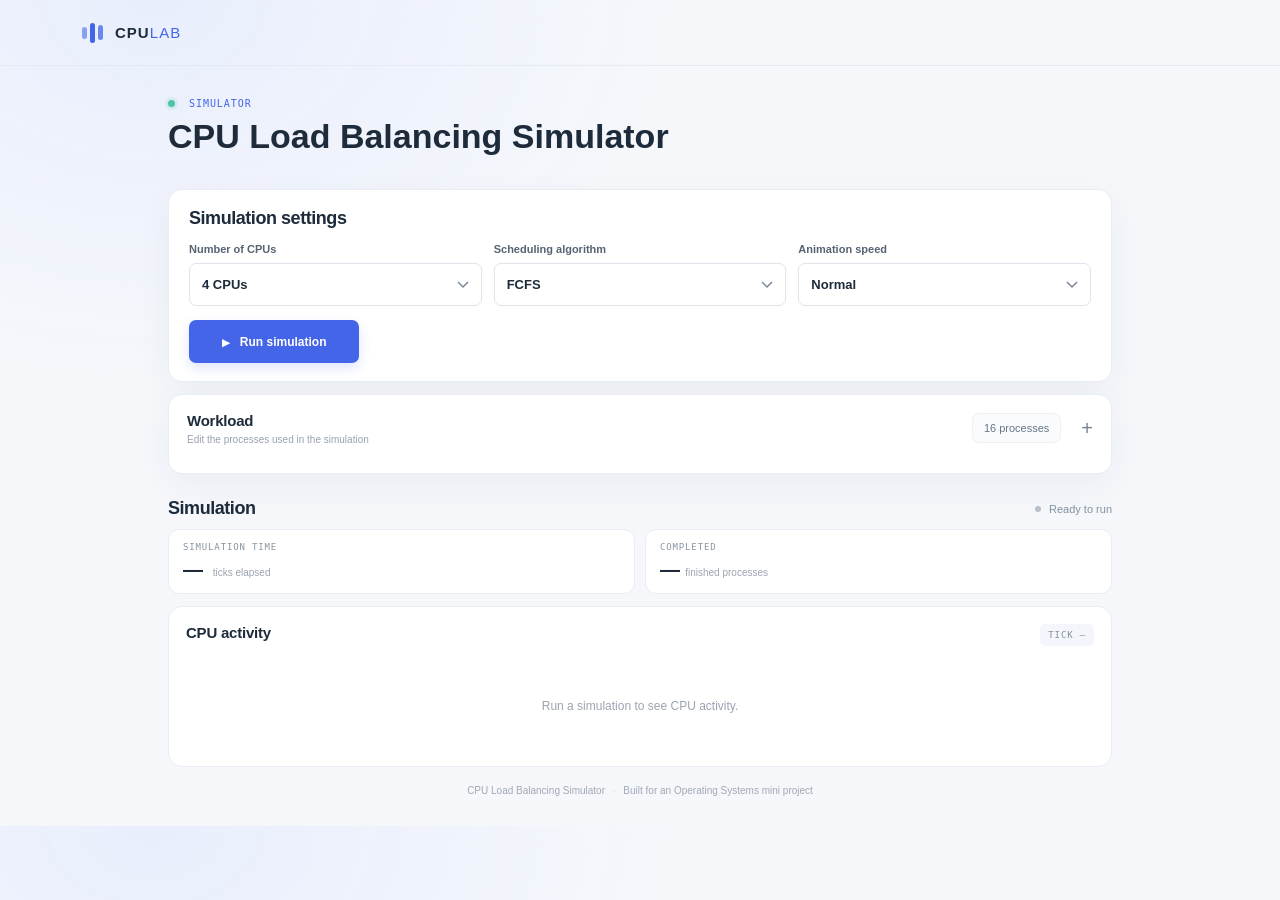
<file: cpu-load-balancer/web/index.html>
<!doctype html>
<html lang="en">
  <head>
    <meta charset="utf-8">
    <meta name="viewport" content="width=device-width, initial-scale=1">
    <meta name="theme-color" content="#f5f7fb">
    <title>CPU Load Balancing Simulator</title>
    <link rel="stylesheet" href="styles.css">
    <script src="simulator.js" defer></script>
    <script src="app.js" defer></script>
  </head>
  <body>
    <header class="topbar">
      <a class="brand" href="#" aria-label="CPU Lab home">
        <span class="brand-mark" aria-hidden="true"><i></i><i></i><i></i></span>
        <span>CPU<span class="brand-light">LAB</span></span>
      </a>
      <span class="project-tag">OPERATING SYSTEMS <span aria-hidden="true">/</span> MINI PROJECT</span>
    </header>

    <main class="page">
      <section class="intro">
        <div>
          <p class="eyebrow"><span class="live-dot"></span> SIMULATOR</p>
          <h1>CPU Load Balancing Simulator</h1>
        </div>
      </section>

      <section class="controls panel" aria-label="Simulation settings">
        <div class="control-heading">
          <div>
            <h2>Simulation settings</h2>
          </div>
        </div>
        <div class="control-row">
          <label class="field">
            <span>Number of CPUs</span>
            <select id="cpu-count" aria-label="Number of CPUs">
              <option value="1">1 CPU</option>
              <option value="2">2 CPUs</option>
              <option value="3">3 CPUs</option>
              <option value="4" selected>4 CPUs</option>
              <option value="6">6 CPUs</option>
              <option value="8">8 CPUs</option>
              <option value="12">12 CPUs</option>
              <option value="16">16 CPUs</option>
            </select>
          </label>
          <label class="field strategy-field">
            <span>Scheduling algorithm</span>
            <select id="algorithm" aria-label="Scheduling algorithm">
              <option value="fcfs">FCFS</option>
              <option value="sjf">SJF</option>
              <option value="priority">Priority</option>
              <option value="rr">Round Robin</option>
            </select>
          </label>
          <label class="field strategy-field" hidden>
            <span>CPU assignment</span>
            <select id="balancer" aria-label="CPU assignment strategy">
              <option value="least">Least Loaded</option>
              <option value="roundRobin">Round Robin</option>
              <option value="random">Random</option>
            </select>
          </label>
          <label class="field speed-field">
            <span>Animation speed</span>
            <select id="speed" aria-label="Simulation animation speed">
              <option value="450">Slow</option>
              <option value="180" selected>Normal</option>
              <option value="45">Fast</option>
            </select>
          </label>
        </div>
        <div class="control-row secondary-controls" hidden>
          <label id="quantum-field" class="field" hidden>
            <span>Time quantum (ticks)</span>
            <input id="quantum" type="number" min="1" max="1000" value="4" inputmode="numeric">
          </label>
          <label id="priority-mode-field" class="field" hidden>
            <span>Priority scheduling</span>
            <select id="priority-mode" aria-label="Priority scheduling mode">
              <option value="preemptive">Preemptive</option>
              <option value="nonpreemptive">Non-preemptive</option>
            </select>
          </label>
          <label class="field objective-field" hidden>
            <span>Optimize for</span>
            <select id="objective" aria-label="Algorithm optimization objective">
              <option value="averageWaitingTime">Minimum waiting time</option>
              <option value="averageTurnaroundTime">Minimum turnaround time</option>
              <option value="averageResponseTime">Minimum response time</option>
              <option value="throughput">Maximum throughput</option>
              <option value="averageCpuUtilization">Maximum CPU utilization</option>
              <option value="makespan">Minimum makespan</option>
              <option value="balanced">Balanced performance</option>
            </select>
          </label>
          <label class="migration-toggle" hidden><input id="migration" type="checkbox" checked><span><strong>Dynamic migration</strong><small>Every 15 ticks, move the largest waiting job if CPU loads differ by more than 8 ticks.</small></span></label>
        </div>
        <div class="action-group main-actions">
          <button id="run-button" class="button button-primary" type="button"><span aria-hidden="true">▶</span> Run simulation</button>
          <button id="compare-button" class="button button-secondary" type="button" hidden>Compare algorithms</button>
        </div>
      </section>

      <details class="panel workload-panel">
        <summary class="panel-heading">
          <div>
            <h3>Workload</h3>
            <p>Edit the processes used in the simulation</p>
          </div>
          <span id="process-count" class="workload-chip">16 processes</span>
        </summary>
        <div class="workload-actions">
          <button id="sample-button" class="button button-secondary" type="button">Load sample</button>
          <button id="add-process-button" class="button button-secondary" type="button">+ Add process</button>
          <button id="random-button" class="button button-secondary" type="button">Generate random</button>
          <button id="reset-button" class="button button-secondary" type="button">Reset</button>
          <label class="count-field">Process count <input id="desired-count" type="number" min="1" max="500" value="16"></label>
          <button id="apply-count-button" class="button button-secondary" type="button">Set count</button>
        </div>
        <div class="table-wrap workload-table-wrap">
          <table>
            <thead>
              <tr><th>PROCESS ID</th><th>ARRIVAL TIME</th><th>BURST TIME</th><th>PRIORITY <span class="priority-help">(lower number = higher priority)</span></th><th></th></tr>
            </thead>
            <tbody id="workload-body"></tbody>
          </table>
        </div>
        <p id="validation-message" class="validation-message" role="alert"></p>
      </details>

      <section class="results" aria-label="Simulation dashboard">
        <div class="section-title">
          <div>
            <h2>Simulation</h2>
          </div>
          <div class="run-state"><span id="status-dot" class="status-dot"></span><span id="status-text" aria-live="polite">Ready to run</span></div>
        </div>

        <div class="metrics-grid" aria-live="polite">
          <article class="metric-card">
            <span class="metric-label">SIMULATION TIME</span>
            <strong id="metric-time">—</strong>
            <span class="metric-foot">ticks elapsed</span>
          </article>
          <article class="metric-card">
            <span class="metric-label">AVG. WAITING TIME</span>
            <strong id="metric-wait">—</strong>
            <span class="metric-foot">ticks per process</span>
          </article>
          <article class="metric-card">
            <span class="metric-label">CPU UTILIZATION</span>
            <strong id="metric-util">—</strong>
            <span class="metric-foot">average across CPUs</span>
          </article>
          <article class="metric-card">
            <span class="metric-label">LOAD IMBALANCE</span>
            <strong id="metric-imbalance">—</strong>
            <span class="metric-foot">busy-time spread across CPUs</span>
          </article>
          <article class="metric-card"><span class="metric-label">AVG. TURNAROUND</span><strong id="metric-turnaround">—</strong><span class="metric-foot">ticks per process</span></article>
          <article class="metric-card"><span class="metric-label">AVG. RESPONSE</span><strong id="metric-response">—</strong><span class="metric-foot">ticks until first run</span></article>
          <article class="metric-card"><span class="metric-label">THROUGHPUT</span><strong id="metric-throughput">—</strong><span class="metric-foot">processes per tick</span></article>
          <article class="metric-card"><span class="metric-label">CONTEXT SWITCHES</span><strong id="metric-switches">—</strong><span class="metric-foot">CPU process changes</span></article>
          <article class="metric-card"><span class="metric-label">CPU BUSY TIME</span><strong id="metric-busy">—</strong><span class="metric-foot">total execution ticks</span></article>
          <article class="metric-card"><span class="metric-label">CPU IDLE TIME</span><strong id="metric-idle">—</strong><span class="metric-foot">total idle core-ticks</span></article>
          <article class="metric-card"><span class="metric-label">AGGREGATE UTILIZATION</span><strong id="metric-aggregate">—</strong><span class="metric-foot">busy ÷ available CPU ticks</span></article>
          <article class="metric-card"><span class="metric-label">MIGRATIONS</span><strong id="metric-migrations">—</strong><span class="metric-foot">processes moved between CPUs</span></article>
          <article class="metric-card"><span class="metric-label">COMPLETED</span><strong id="metric-completed">—</strong><span class="metric-foot">finished processes</span></article>
        </div>
        <div class="simulation-actions" aria-label="Simulation controls" hidden>
          <button id="pause-button" class="button button-secondary" type="button" disabled>Pause</button>
          <button id="resume-button" class="button button-secondary" type="button" disabled>Resume</button>
          <button id="step-button" class="button button-secondary" type="button" disabled>Step forward</button>
          <button id="reset-simulation-button" class="button button-secondary" type="button" disabled>Reset run</button>
        </div>

        <div class="dashboard-grid">
          <section class="panel cpu-panel">
            <div class="panel-heading">
              <div>
                <h3>CPU activity</h3>
              </div>
              <span id="tick-label" class="tick-label">TICK —</span>
            </div>
            <div id="cpu-grid" class="cpu-grid">
              <div class="empty-state">Run a simulation to see CPU activity.</div>
            </div>
            <div id="process-state-summary" class="process-state-summary" aria-live="polite" hidden></div>
            <div class="ready-queue" hidden><strong>READY QUEUE</strong><span id="ready-queue">—</span></div>
          </section>

          <section class="panel explanation-panel" hidden>
            <p class="section-kicker">THE IDEA</p>
            <h3 id="strategy-title">Ready when you are</h3>
            <p id="strategy-description">Pick a strategy and watch it assign work to the CPUs. Each process needs a different amount of CPU time.</p>
            <div class="legend">
              <span><i class="legend-dot running"></i> Running</span>
              <span><i class="legend-dot waiting"></i> Ready</span>
              <span><i class="legend-dot done"></i> Completed</span>
            </div>
            <div class="progress-wrap">
              <div class="progress-copy"><span>Processes completed</span><strong id="progress-value">0 / 16</strong></div>
              <div class="progress-track"><div id="progress-bar" class="progress-bar"></div></div>
            </div>
          </section>
        </div>

        <section id="gantt-section" class="panel gantt-panel" hidden>
          <div class="panel-heading"><div><p class="section-kicker">EXECUTION TIMELINE</p><h3>Per-CPU Gantt chart</h3></div><span class="workload-chip">Each block shows which process ran and when</span></div>
          <div id="gantt-chart" class="gantt-chart"></div>
        </section>

        <section id="comparison-section" class="panel comparison-panel" hidden>
          <div class="panel-heading">
            <div>
              <p class="section-kicker">03 <span>HEAD TO HEAD</span></p>
              <h3>Compare all strategies</h3>
            </div>
            <span id="comparison-caption" class="workload-chip">Same workload · same CPU count</span>
          </div>
          <label class="sort-field">Sort results by
            <select id="sort-metric" aria-label="Sort comparison results">
              <option value="averageWaitingTime">Waiting time</option>
              <option value="averageTurnaroundTime">Turnaround time</option>
              <option value="averageResponseTime">Response time</option>
              <option value="throughput">Throughput</option>
              <option value="averageCpuUtilization">CPU utilization</option>
              <option value="makespan">Makespan</option>
            </select>
          </label>
          <div id="comparison-chart" class="comparison-chart" role="img" aria-label="Algorithm performance comparison chart"></div>
          <div class="table-wrap">
            <table>
              <thead>
                <tr><th>ALGORITHM</th><th>AVG. WAIT</th><th>AVG. TURNAROUND</th><th>AVG. RESPONSE</th><th>THROUGHPUT</th><th>CPU UTIL.</th><th>MAKESPAN</th><th>IMBALANCE</th><th>CONTEXT SWITCHES</th><th>MIGRATIONS</th></tr>
              </thead>
              <tbody id="comparison-body"></tbody>
            </table>
          </div>
          <p id="comparison-verdict" class="verdict"></p>
        </section>

        <section id="process-section" class="panel process-panel" hidden>
          <div class="panel-heading">
            <div>
              <p class="section-kicker">PROCESS DETAILS</p>
              <h3>What happened to each process?</h3>
            </div>
            <span class="workload-chip">Waiting time = turnaround time − burst time</span>
          </div>
          <div class="table-wrap">
            <table>
              <thead>
                <tr><th>PROCESS</th><th>ARRIVAL</th><th>BURST</th><th>PRIORITY</th><th>FIRST RUN</th><th>CPU</th><th>COMPLETED</th><th>WAIT</th><th>TURNAROUND</th><th>RESPONSE</th><th>EXECUTION / MIGRATION HISTORY</th></tr>
              </thead>
              <tbody id="process-body"></tbody>
            </table>
          </div>
        </section>
        <p id="formula-note" class="formula-note" hidden>Waiting = turnaround − burst. Turnaround = completion − arrival. Response = first CPU start − arrival. Utilization = busy ticks ÷ (CPU count × makespan). Load imbalance = highest per-CPU utilization − lowest per-CPU utilization.</p>
        <footer class="page-footer">CPU Load Balancing Simulator <span>·</span> Built for an Operating Systems mini project</footer>
      </section>
    </main>
  </body>
</html>
</file>
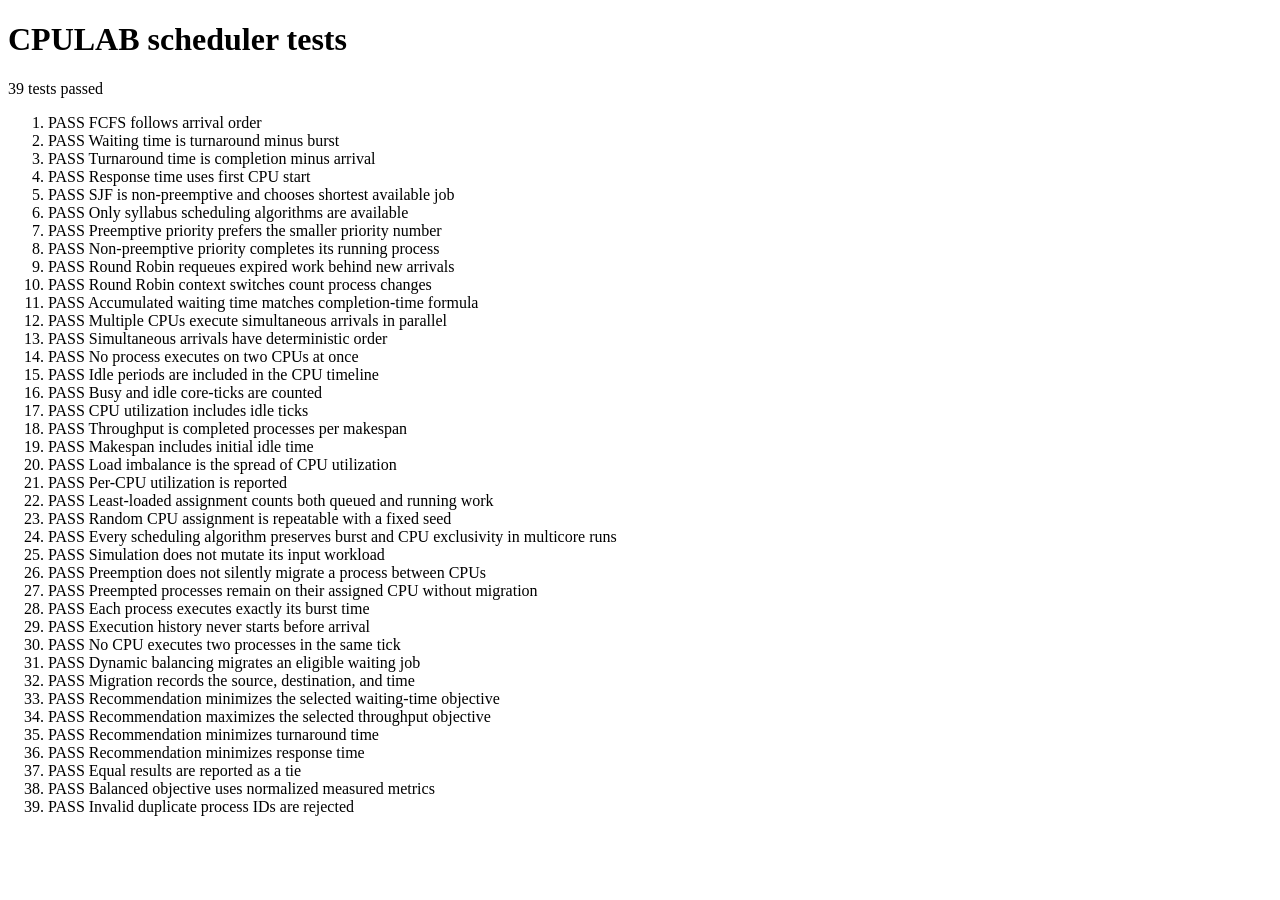
<file: cpu-load-balancer/web/tests.html>
<!doctype html>
<html lang="en">
  <head>
    <meta charset="utf-8">
    <meta name="viewport" content="width=device-width, initial-scale=1">
    <title>CPULAB scheduler tests</title>
    <script src="simulator.js" defer></script>
    <script src="simulator.test.js" defer></script>
  </head>
  <body>
    <h1>CPULAB scheduler tests</h1>
    <p id="test-summary" aria-live="polite">Running tests…</p>
    <ol id="test-results"></ol>
  </body>
</html>
</file>
<file: cpu-load-balancer/web/styles.css>
:root {
  color-scheme: light;
  --ink: #1d2b3a;
  --muted: #788493;
  --line: #e8edf2;
  --paper: #f5f7fb;
  --white: #fff;
  --blue: #4465e8;
  --blue-dark: #324dca;
  --blue-pale: #eff2ff;
  --green: #229879;
  --amber: #d89634;
  --shadow: 0 12px 36px rgb(34 51 84 / 5%);
  font-family: 'DM Sans', 'Segoe UI', sans-serif;
}

* { box-sizing: border-box; }

body {
  margin: 0;
  min-width: 320px;
  background:
    radial-gradient(ellipse at 12% 0%, rgb(223 231 255 / 55%), transparent 32rem),
    var(--paper);
  color: var(--ink);
}

button, select { font: inherit; }
button:focus-visible, select:focus-visible, a:focus-visible { outline: 3px solid #9aabff; outline-offset: 3px; }

.topbar {
  height: 66px;
  padding: 0 max(6.4vw, calc((100vw - 1200px) / 2));
  display: flex;
  align-items: center;
  justify-content: space-between;
  border-bottom: 1px solid rgb(226 232 240 / 75%);
}

.brand {
  display: inline-flex;
  align-items: center;
  gap: 10px;
  color: var(--ink);
  text-decoration: none;
  font: 700 15px 'Space Grotesk', sans-serif;
  letter-spacing: .07em;
}

.brand-light { color: var(--blue); font-weight: 500; }
.brand-mark { width: 23px; height: 23px; display: flex; align-items: center; gap: 3px; }
.brand-mark i { width: 5px; border-radius: 3px; background: var(--blue); }
.brand-mark i:nth-child(1) { height: 12px; opacity: .58; }
.brand-mark i:nth-child(2) { height: 20px; }
.brand-mark i:nth-child(3) { height: 15px; opacity: .76; }
.project-tag, .eyebrow, .section-kicker, .metric-label, .tick-label, th {
  font-family: 'DM Mono', Consolas, monospace;
  letter-spacing: .095em;
}
.project-tag { color: #8793a1; font-size: 10px; }
.project-tag span { padding: 0 5px; color: #b7c0cc; }

.page { max-width: 1200px; margin: 0 auto; padding: 50px 28px 30px; }
.intro { display: flex; align-items: end; justify-content: space-between; gap: 36px; margin: 0 0 34px; }
.eyebrow { margin: 0 0 14px; color: var(--blue); font-size: 10px; font-weight: 500; }
.live-dot, .status-dot { display: inline-block; width: 7px; height: 7px; margin-right: 7px; border-radius: 50%; background: #4fc4a2; box-shadow: 0 0 0 3px rgb(79 196 162 / 14%); }
h1, h2, h3, p { margin-top: 0; }
h1 { margin-bottom: 13px; font: 600 clamp(38px, 5vw, 58px)/1.02 'Space Grotesk', 'Segoe UI', sans-serif; letter-spacing: -.055em; }
h1 span { color: var(--blue); }
.intro-copy { max-width: 480px; margin: 0; color: #697787; font-size: 15px; line-height: 1.7; }
.intro-note { display: flex; align-items: center; gap: 14px; max-width: 275px; margin-bottom: 5px; color: #738090; font-size: 12px; line-height: 1.6; }
.intro-note p { margin: 0; }
.note-icon { display: grid; flex: 0 0 38px; width: 38px; height: 38px; place-items: center; border: 1px solid #e0e6f4; border-radius: 12px; background: #fff; color: var(--blue); font-size: 20px; }

.panel { border: 1px solid var(--line); border-radius: 14px; background: var(--white); box-shadow: var(--shadow); }
.controls { padding: 24px 26px 19px; }
.control-heading, .panel-heading, .section-title { display: flex; align-items: center; justify-content: space-between; gap: 20px; }
.section-kicker { margin: 0 0 7px; color: #9aa5b2; font-size: 9px; font-weight: 500; }
.section-kicker span { margin-left: 6px; color: #8190a0; }
h2 { margin: 0; font: 600 20px 'Space Grotesk', sans-serif; letter-spacing: -.025em; }
.workload-chip { display: inline-flex; align-items: center; gap: 7px; padding: 8px 11px; border: 1px solid #edf0f5; border-radius: 7px; background: #fafbfc; color: #687687; font-size: 11px; white-space: nowrap; }
.workload-chip span { color: var(--blue); }
.control-row { display: flex; align-items: end; gap: 15px; margin-top: 20px; }
.field { display: flex; flex: 0 0 174px; flex-direction: column; gap: 8px; color: #566373; font-size: 11px; font-weight: 600; }
.strategy-field { flex-basis: 210px; }
.field select, .field input { width: 100%; height: 43px; padding: 0 12px; border: 1px solid #dfe5ec; border-radius: 7px; background: #fff; color: var(--ink); font-size: 13px; }
.field select { padding-right: 34px; appearance: none; background: #fff url("data:image/svg+xml,%3Csvg xmlns='http://www.w3.org/2000/svg' width='12' height='8' viewBox='0 0 12 8'%3E%3Cpath d='m1 1 5 5 5-5' fill='none' stroke='%237b8794' stroke-width='1.5'/%3E%3C/svg%3E") no-repeat right 12px center; cursor: pointer; }
.field input { font: 500 13px 'DM Mono', Consolas, monospace; }
.field input:focus, .workload-table-wrap input:focus, .sort-field select:focus { border-color: #9eafff; outline: 3px solid rgb(68 101 232 / 10%); }
.secondary-controls { margin-top: 13px; }
.objective-field { flex-basis: 210px; }
.speed-field { flex-basis: 135px; }
.migration-toggle { display: flex; flex: 1 1 260px; align-items: flex-start; gap: 9px; padding: 9px 11px; border: 1px solid #e8edf2; border-radius: 7px; color: #647284; cursor: pointer; }
.migration-toggle input { margin: 3px 0 0; accent-color: var(--blue); }
.migration-toggle span { display: grid; gap: 3px; }
.migration-toggle strong { font-size: 10px; font-weight: 600; }
.migration-toggle small { color: #94a0ad; font-size: 9px; line-height: 1.4; }
.main-actions { justify-content: flex-end; margin-top: 15px; }
.main-actions .button { min-width: 154px; }
.workload-panel { margin-top: 14px; padding: 20px 21px 16px; }
.workload-panel .panel-heading { margin-bottom: 12px; }
.workload-actions { display: flex; flex-wrap: wrap; gap: 8px; margin-bottom: 11px; }
.workload-actions .button { min-height: 34px; padding: 0 11px; font-size: 10px; }
.count-field { display: inline-flex; align-items: center; gap: 7px; color: #788493; font-size: 10px; }
.count-field input { width: 65px; height: 34px; padding: 0 7px; border: 1px solid #e5e9ef; border-radius: 6px; color: #526174; font: 11px 'DM Mono', Consolas, monospace; }
.workload-table-wrap { max-height: 300px; border: 1px solid #f0f2f6; border-radius: 8px; }
.workload-table-wrap table { min-width: 540px; }
.workload-table-wrap th { position: sticky; z-index: 1; top: 0; background: #fafbfd; }
.workload-table-wrap td { padding: 6px 9px; }
.workload-table-wrap input { width: 100%; min-width: 55px; height: 31px; padding: 0 8px; border: 1px solid #e8ecf1; border-radius: 5px; background: #fff; color: #435165; font: 11px 'DM Mono', Consolas, monospace; }
.workload-table-wrap input[data-field="pid"] { min-width: 65px; }
.workload-table-wrap td:nth-child(4) input { max-width: 78px; }
.remove-process { border: 0; background: transparent; color: #c16f6f; font-size: 10px; cursor: pointer; }
.priority-help { color: #a0a9b5; font: 400 8px 'DM Sans', sans-serif; letter-spacing: 0; }
.validation-message { min-height: 0; margin: 8px 0 0; color: #c34e4e; font-size: 11px; }
.validation-message:empty { display: none; }
.action-group { display: flex; gap: 9px; margin-left: auto; }
.button { min-height: 43px; padding: 0 16px; border: 1px solid transparent; border-radius: 7px; font-size: 12px; font-weight: 600; cursor: pointer; transition: background .18s ease, transform .18s ease, box-shadow .18s ease; }
.button:hover:not(:disabled) { transform: translateY(-1px); }
.button:disabled { cursor: wait; opacity: .68; }
.button-primary { background: var(--blue); color: #fff; box-shadow: 0 5px 12px rgb(68 101 232 / 17%); }
.button-primary:hover:not(:disabled) { background: var(--blue-dark); }
.button-primary span { padding-right: 7px; font-size: 10px; }
.button-secondary { border-color: #e2e7ee; background: #fff; color: #425165; }
.button-secondary:hover:not(:disabled) { background: #f8f9fc; }
.button-secondary span { padding-left: 8px; color: var(--blue); }
.setup-note { margin: 13px 0 0; color: #97a1ae; font-size: 10px; }

.results { margin-top: 40px; }
.section-title { margin-bottom: 15px; }
.section-title h2 { font-size: 22px; }
.run-state { display: flex; align-items: center; color: #84909e; font-size: 11px; }
.status-dot { width: 6px; height: 6px; margin-right: 8px; background: #b6c0cd; box-shadow: none; }
.status-dot.is-running { background: #e3a342; box-shadow: 0 0 0 3px rgb(227 163 66 / 15%); }
.status-dot.is-done { background: var(--green); box-shadow: 0 0 0 3px rgb(34 152 121 / 14%); }
.metrics-grid { display: grid; grid-template-columns: repeat(4, minmax(0, 1fr)); gap: 12px; margin-bottom: 14px; }
.metric-card { min-height: 103px; padding: 17px 18px 14px; border: 1px solid var(--line); border-radius: 11px; background: #fff; box-shadow: var(--shadow); }
.metric-label { display: block; margin-bottom: 10px; color: #8995a3; font-size: 9px; }
.metric-card strong { display: inline-block; margin-right: 6px; font: 600 25px 'Space Grotesk', sans-serif; letter-spacing: -.04em; }
.metric-foot { color: #9aa4b0; font-size: 10px; }
.dashboard-grid { display: grid; grid-template-columns: minmax(0, 1.75fr) minmax(245px, .9fr); gap: 14px; align-items: stretch; }
.cpu-panel, .explanation-panel { padding: 21px; }
.panel-heading { margin-bottom: 17px; }
h3 { margin-bottom: 5px; font: 600 15px 'Space Grotesk', sans-serif; letter-spacing: -.015em; }
.panel-heading p { margin: 0; color: #98a2ae; font-size: 10px; }
.tick-label { padding: 6px 8px; border-radius: 5px; background: #f4f6fb; color: #818da0; font-size: 9px; white-space: nowrap; }
.cpu-grid { display: grid; grid-template-columns: repeat(2, minmax(0, 1fr)); gap: 10px; }
.cpu-card { min-width: 0; padding: 13px 14px 12px; border: 1px solid #e9edf3; border-radius: 9px; background: #fcfdff; }
.cpu-card-head, .cpu-meta, .progress-copy { display: flex; align-items: center; justify-content: space-between; gap: 10px; }
.cpu-name { color: #6f7c8b; font: 500 10px 'DM Mono', Consolas, monospace; }
.cpu-state { color: #9ca6b2; font-size: 9px; }
.cpu-process { min-height: 28px; margin: 11px 0 9px; overflow: hidden; color: var(--ink); font: 600 16px 'Space Grotesk', sans-serif; text-overflow: ellipsis; white-space: nowrap; }
.cpu-process.is-idle { color: #b2bbc5; font: 500 12px 'DM Sans', sans-serif; }
.load-track, .progress-track { height: 5px; overflow: hidden; border-radius: 9px; background: #edf0f5; }
.load-fill, .progress-bar { height: 100%; border-radius: inherit; background: linear-gradient(90deg, #6e88f4, #4465e8); transition: width .2s ease; }
.cpu-meta { margin-top: 9px; color: #99a3ae; font-size: 9px; }
.cpu-meta strong { color: #657384; font-weight: 600; }
.cpu-queue { margin-top: 8px; overflow-wrap: anywhere; color: #98a2ae; font-size: 9px; line-height: 1.5; }
.empty-state { grid-column: 1 / -1; padding: 36px 15px; color: #9aa4b0; text-align: center; font-size: 12px; }
.explanation-panel { display: flex; flex-direction: column; }
.explanation-panel .section-kicker { margin: 2px 0 11px; }
.explanation-panel h3 { margin-bottom: 9px; font-size: 17px; }
.explanation-panel > p:not(.section-kicker) { margin: 0; color: #7f8b99; font-size: 11px; line-height: 1.7; }
.legend { display: flex; flex-wrap: wrap; gap: 11px; margin: 17px 0 21px; padding: 12px 0; border-top: 1px solid #eff1f5; border-bottom: 1px solid #eff1f5; color: #84909d; font-size: 9px; }
.legend span { display: inline-flex; align-items: center; gap: 6px; }
.legend-dot { width: 6px; height: 6px; border-radius: 50%; }
.legend-dot.running { background: var(--blue); }
.legend-dot.waiting { background: var(--amber); }
.legend-dot.done { background: var(--green); }
.progress-wrap { margin-top: auto; }
.progress-copy { margin-bottom: 8px; color: #84909c; font-size: 9px; }
.progress-copy strong { color: #586777; font: 500 10px 'DM Mono', Consolas, monospace; }
.progress-track { height: 6px; }
.progress-bar { width: 0; background: linear-gradient(90deg, #44b99b, #25997c); transition: width .25s ease; }
.simulation-actions { display: flex; justify-content: flex-end; gap: 7px; margin: -4px 0 13px; }
.simulation-actions .button { min-height: 32px; padding: 0 11px; font-size: 10px; }
.simulation-actions .button:disabled { cursor: default; opacity: .46; }
.ready-queue { display: flex; align-items: baseline; gap: 10px; min-height: 35px; margin-top: 13px; padding: 11px 1px 0; border-top: 1px solid #eff1f5; color: #748193; font-size: 10px; }
.ready-queue strong { flex: 0 0 auto; color: #929eac; font: 9px 'DM Mono', Consolas, monospace; letter-spacing: .08em; }
.process-state-summary { display: flex; flex-wrap: wrap; gap: 6px; margin-top: 12px; }
.state-chip { padding: 6px 8px; border: 1px solid #edf0f5; border-radius: 6px; color: #8793a1; font-size: 9px; }
.state-chip strong { margin-right: 4px; color: #5e6c7d; font-weight: 600; }
.gantt-panel { margin-top: 14px; padding: 21px; }
.gantt-chart { display: grid; gap: 9px; overflow-x: auto; }
.gantt-row { display: grid; grid-template-columns: 51px minmax(0, 1fr); align-items: center; gap: 10px; }
.gantt-cpu { color: #778393; font: 10px 'DM Mono', Consolas, monospace; }
.gantt-track { display: flex; min-width: 0; min-height: 39px; overflow-x: auto; border: 1px solid #e8edf2; border-radius: 6px; background: #fafbfd; }
.gantt-block { position: relative; display: flex; min-width: 38px; min-height: 38px; flex-direction: column; align-items: center; justify-content: center; overflow: hidden; border-right: 2px solid #fff; background: #e9edff; color: #455cb7; font-size: 9px; font-weight: 600; white-space: nowrap; }
.gantt-block:nth-child(4n + 2) { background: #e4f4ef; color: #32816c; }
.gantt-block:nth-child(4n + 3) { background: #fff1df; color: #aa752e; }
.gantt-block:nth-child(4n) { background: #f0eafa; color: #765a9c; }
.gantt-block small { color: #7d8ab0; font: 8px 'DM Mono', Consolas, monospace; }
.gantt-idle { background: #f0f2f5 !important; color: #96a0ac; font-weight: 400; }
.gantt-idle small { color: #a5aeb8; }
.gantt-empty { align-self: center; padding: 0 12px; color: #a1aab5; font-size: 10px; }
.sort-field { display: inline-flex; align-items: center; gap: 8px; margin-bottom: 12px; color: #8793a1; font-size: 10px; }
.sort-field select { min-height: 33px; padding: 0 25px 0 9px; border: 1px solid #e5e9ef; border-radius: 5px; background: #fff; color: #536274; font: inherit; }
.comparison-chart { display: grid; grid-template-columns: repeat(2, minmax(0, 1fr)); gap: 9px 24px; margin: 0 0 15px; padding: 13px 15px; border: 1px solid #edf0f5; border-radius: 8px; background: #fcfdff; }
.chart-heading { grid-column: 1 / -1; color: #8995a3; font: 9px 'DM Mono', Consolas, monospace; letter-spacing: .06em; text-transform: uppercase; }
.chart-row { display: grid; grid-template-columns: 90px minmax(25px, 1fr) 47px; align-items: center; gap: 8px; min-width: 0; color: #657384; font-size: 9px; }
.chart-row > span { overflow: hidden; text-overflow: ellipsis; white-space: nowrap; }
.chart-track { height: 7px; overflow: hidden; border-radius: 9px; background: #edf0f5; }
.chart-bar { height: 100%; border-radius: inherit; background: #9aa8ca; }
.chart-bar-best { background: linear-gradient(90deg, #57b899, #228f74); }
.chart-row strong { color: #617083; font: 9px 'DM Mono', Consolas, monospace; text-align: right; }
.formula-note { margin: 12px 0 0; padding: 10px 12px; border-radius: 7px; background: #f7f8fb; color: #788493; font-size: 10px; line-height: 1.7; }

.comparison-panel, .process-panel { margin-top: 14px; padding: 21px; }
.comparison-panel .section-kicker, .process-panel .section-kicker { margin-bottom: 6px; }
.comparison-panel h3, .process-panel h3 { margin: 0; font-size: 17px; }
.table-wrap { overflow-x: auto; }
table { width: 100%; border-collapse: collapse; text-align: left; }
th { padding: 11px 12px; border-bottom: 1px solid #e9edf2; color: #96a0ac; font-size: 8px; font-weight: 500; white-space: nowrap; }
td { padding: 11px 12px; border-bottom: 1px solid #f0f2f6; color: #657384; font-size: 11px; white-space: nowrap; }
tbody tr:last-child td { border-bottom: 0; }
td:first-child { color: var(--ink); font-weight: 600; }
.best-row td:first-child::after { margin-left: 8px; padding: 3px 6px; border-radius: 4px; background: #eaf7f2; color: #228d71; content: 'BEST'; font: 500 8px 'DM Mono', Consolas, monospace; letter-spacing: .04em; }
.verdict { margin: 12px 0 0; padding: 11px 13px; border-radius: 7px; background: #f2f5ff; color: #5368bc; font-size: 11px; line-height: 1.6; }
.process-panel { margin-top: 14px; }
.page-footer { padding: 23px 0 0; color: #a0a9b5; font-size: 10px; text-align: center; }
.page-footer span { padding: 0 5px; color: #c0c8d1; }

[hidden] { display: none !important; }

@media (max-width: 800px) {
  .page { padding: 35px 20px 24px; }
  .intro { align-items: start; }
  .intro-note { max-width: 220px; }
  .control-row { flex-wrap: wrap; }
  .field { flex: 1 1 160px; }
  .strategy-field { flex: 1 1 190px; }
  .main-actions { flex: 1 0 100%; margin: 2px 0 0; }
  .main-actions .button { flex: 1; }
  .dashboard-grid { grid-template-columns: 1fr; }
  .explanation-panel { min-height: 190px; }
}

@media (max-width: 540px) {
  .topbar { height: 58px; padding: 0 18px; }
  .project-tag { font-size: 8px; }
  .page { padding: 30px 14px 20px; }
  .intro { display: block; margin-bottom: 25px; }
  .intro-note { margin-top: 17px; }
  .controls { padding: 19px 16px 16px; }
  .control-heading { align-items: start; }
  .workload-chip { font-size: 9px; }
  .control-row { gap: 12px; }
  .field, .strategy-field, .objective-field, .speed-field, .migration-toggle { flex: 1 1 100%; }
  .main-actions { flex-direction: column; }
  .main-actions .button { width: 100%; }
  .workload-panel { padding: 16px; }
  .workload-actions .button { flex: 1 0 calc(50% - 8px); }
  .count-field { flex: 1 1 55%; }
  .simulation-actions { flex-wrap: wrap; }
  .simulation-actions .button { flex: 1 1 calc(50% - 7px); }
  .gantt-panel { padding: 16px; }
  .results { margin-top: 30px; }
  .metrics-grid { grid-template-columns: repeat(2, minmax(0, 1fr)); gap: 9px; }
  .metric-card { min-height: 91px; padding: 13px 12px; }
  .metric-label { font-size: 8px; }
  .metric-card strong { font-size: 22px; }
  .cpu-panel, .explanation-panel { padding: 16px; }
  .cpu-grid { grid-template-columns: 1fr; }
  .comparison-panel, .process-panel { padding: 16px; }
  .comparison-panel .panel-heading, .process-panel .panel-heading { align-items: start; }
  .comparison-chart { grid-template-columns: 1fr; }
  .chart-heading { grid-column: auto; }
}

@media (prefers-reduced-motion: reduce) {
  *, *::before, *::after { scroll-behavior: auto !important; transition-duration: .01ms !important; }
}

.project-tag { display: none; }
.page { max-width: 1000px; padding-top: 32px; }
.intro { margin-bottom: 20px; }
.eyebrow { margin-bottom: 8px; }
h1 { max-width: 680px; font-size: 34px; line-height: 1.15; letter-spacing: 0; }
.controls { padding: 18px 20px; }
.control-heading h2, .section-title h2 { font-size: 18px; }
.control-row { align-items: end; gap: 12px; margin-top: 14px; }
.field, .strategy-field, .speed-field { flex: 1 1 0; }
.secondary-controls { display: none; }
.main-actions { justify-content: flex-start; margin-top: 14px; }
.main-actions .button { min-width: 170px; }
.workload-panel { margin-top: 12px; padding: 0 18px; }
.workload-panel > summary { min-height: 66px; margin: 0; list-style: none; cursor: pointer; }
.workload-panel > summary::-webkit-details-marker { display: none; }
.workload-panel > summary::after { color: #788493; content: '+'; font-size: 20px; }
.workload-panel[open] > summary::after { content: '\2212'; }
.workload-panel > summary .workload-chip { margin-left: auto; }
.workload-panel[open] > .workload-actions { margin-top: 0; }
#sample-button, #random-button, .count-field, #apply-count-button { display: none; }
.workload-table-wrap { max-height: 240px; }
.results { margin-top: 24px; }
.section-title { margin-bottom: 10px; }
.metrics-grid { grid-template-columns: repeat(2, minmax(0, 1fr)); gap: 10px; margin-bottom: 12px; }
.metric-card { min-height: auto; padding: 12px 14px; box-shadow: none; }
.metric-card:not(:first-child):not(:nth-child(13)) { display: none; }
.metric-label { margin-bottom: 6px; }
.metric-card strong { font-size: 20px; }
.dashboard-grid { display: block; }
.cpu-panel { padding: 17px; box-shadow: none; }
.cpu-grid { grid-template-columns: repeat(auto-fit, minmax(220px, 1fr)); }
.gantt-panel { padding: 17px; box-shadow: none; }
.gantt-panel .workload-chip { display: none; }
.page-footer { padding-top: 18px; }

@media (max-width: 540px) {
  .page { padding: 26px 14px 20px; }
  h1 { font-size: 28px; }
  .controls { padding: 16px; }
  .control-row { align-items: stretch; }
  .field, .strategy-field, .speed-field { flex: 1 1 100%; }
  .main-actions .button { width: 100%; }
  .workload-panel { padding: 0 14px; }
  .workload-panel > summary { gap: 10px; }
  .workload-panel > summary .workload-chip { white-space: normal; }
  .metrics-grid { grid-template-columns: repeat(2, minmax(0, 1fr)); }
  .cpu-grid { grid-template-columns: 1fr; }
}
</file>
